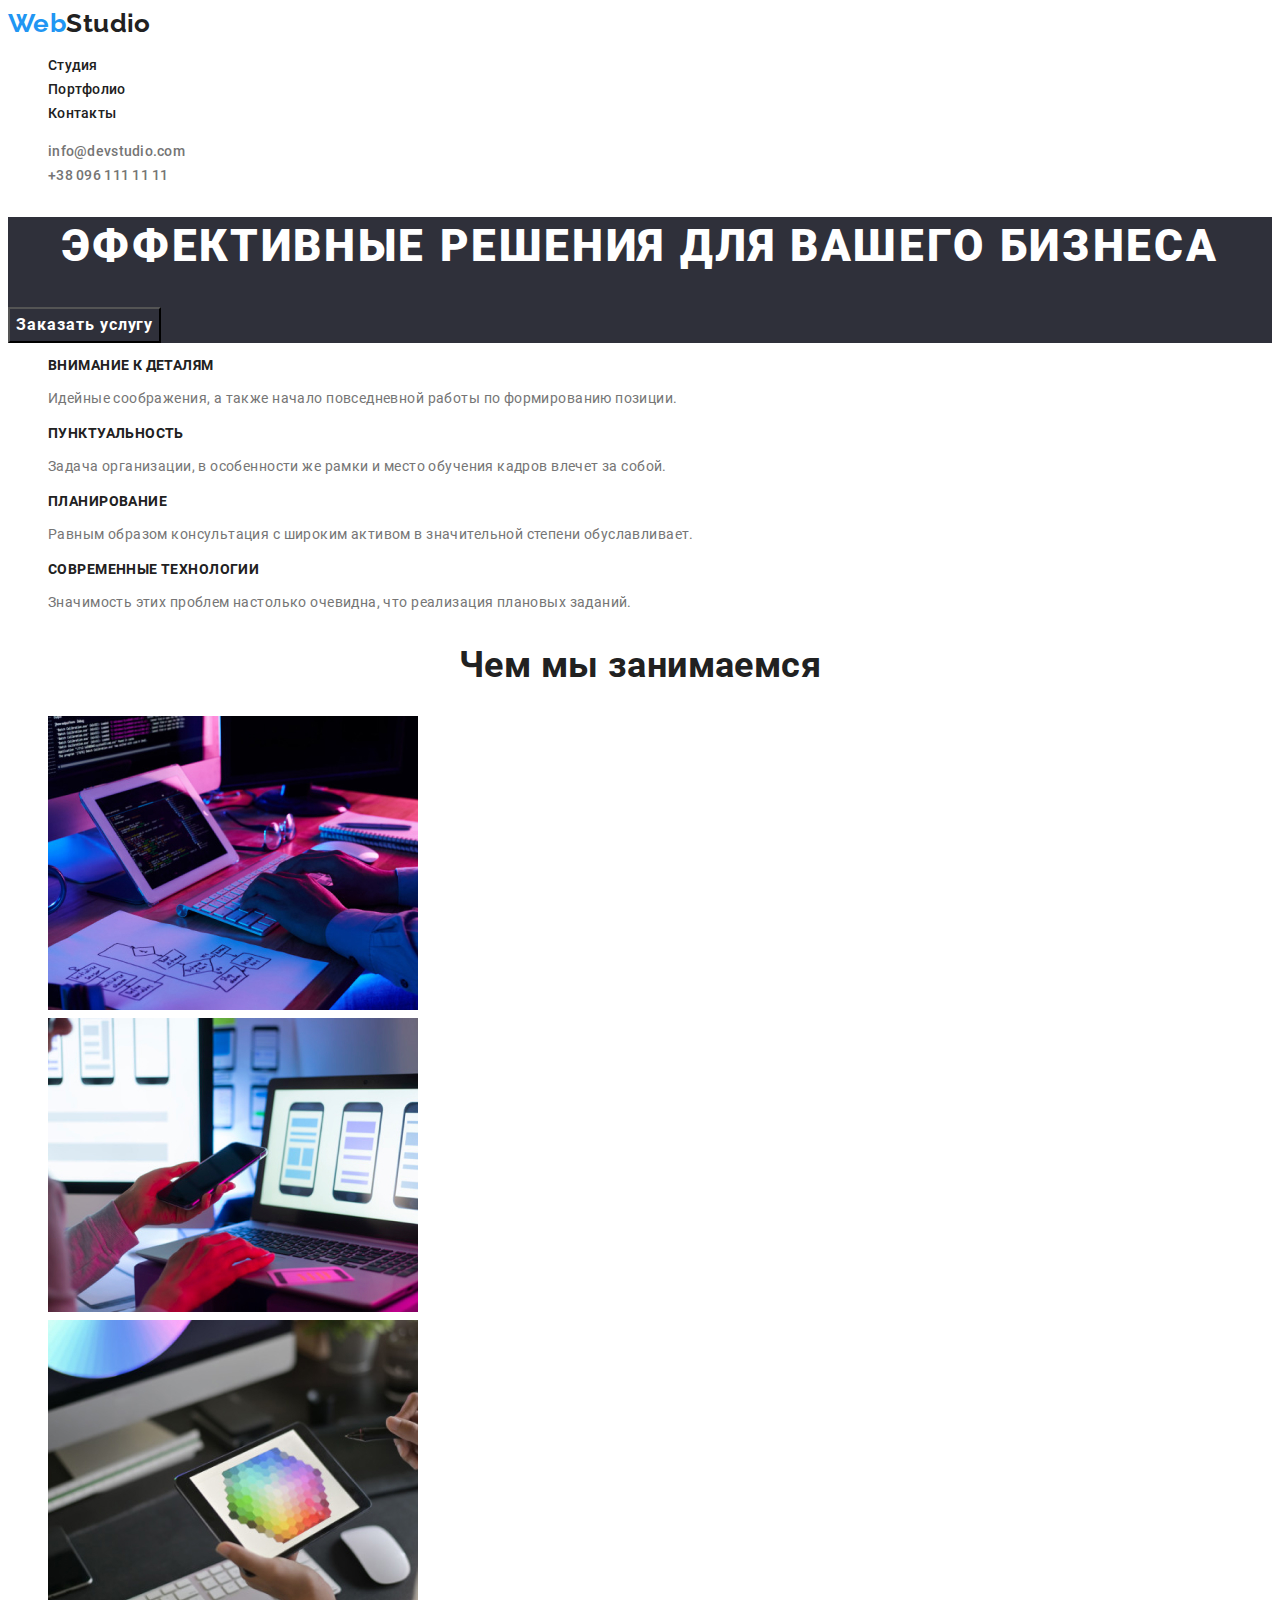
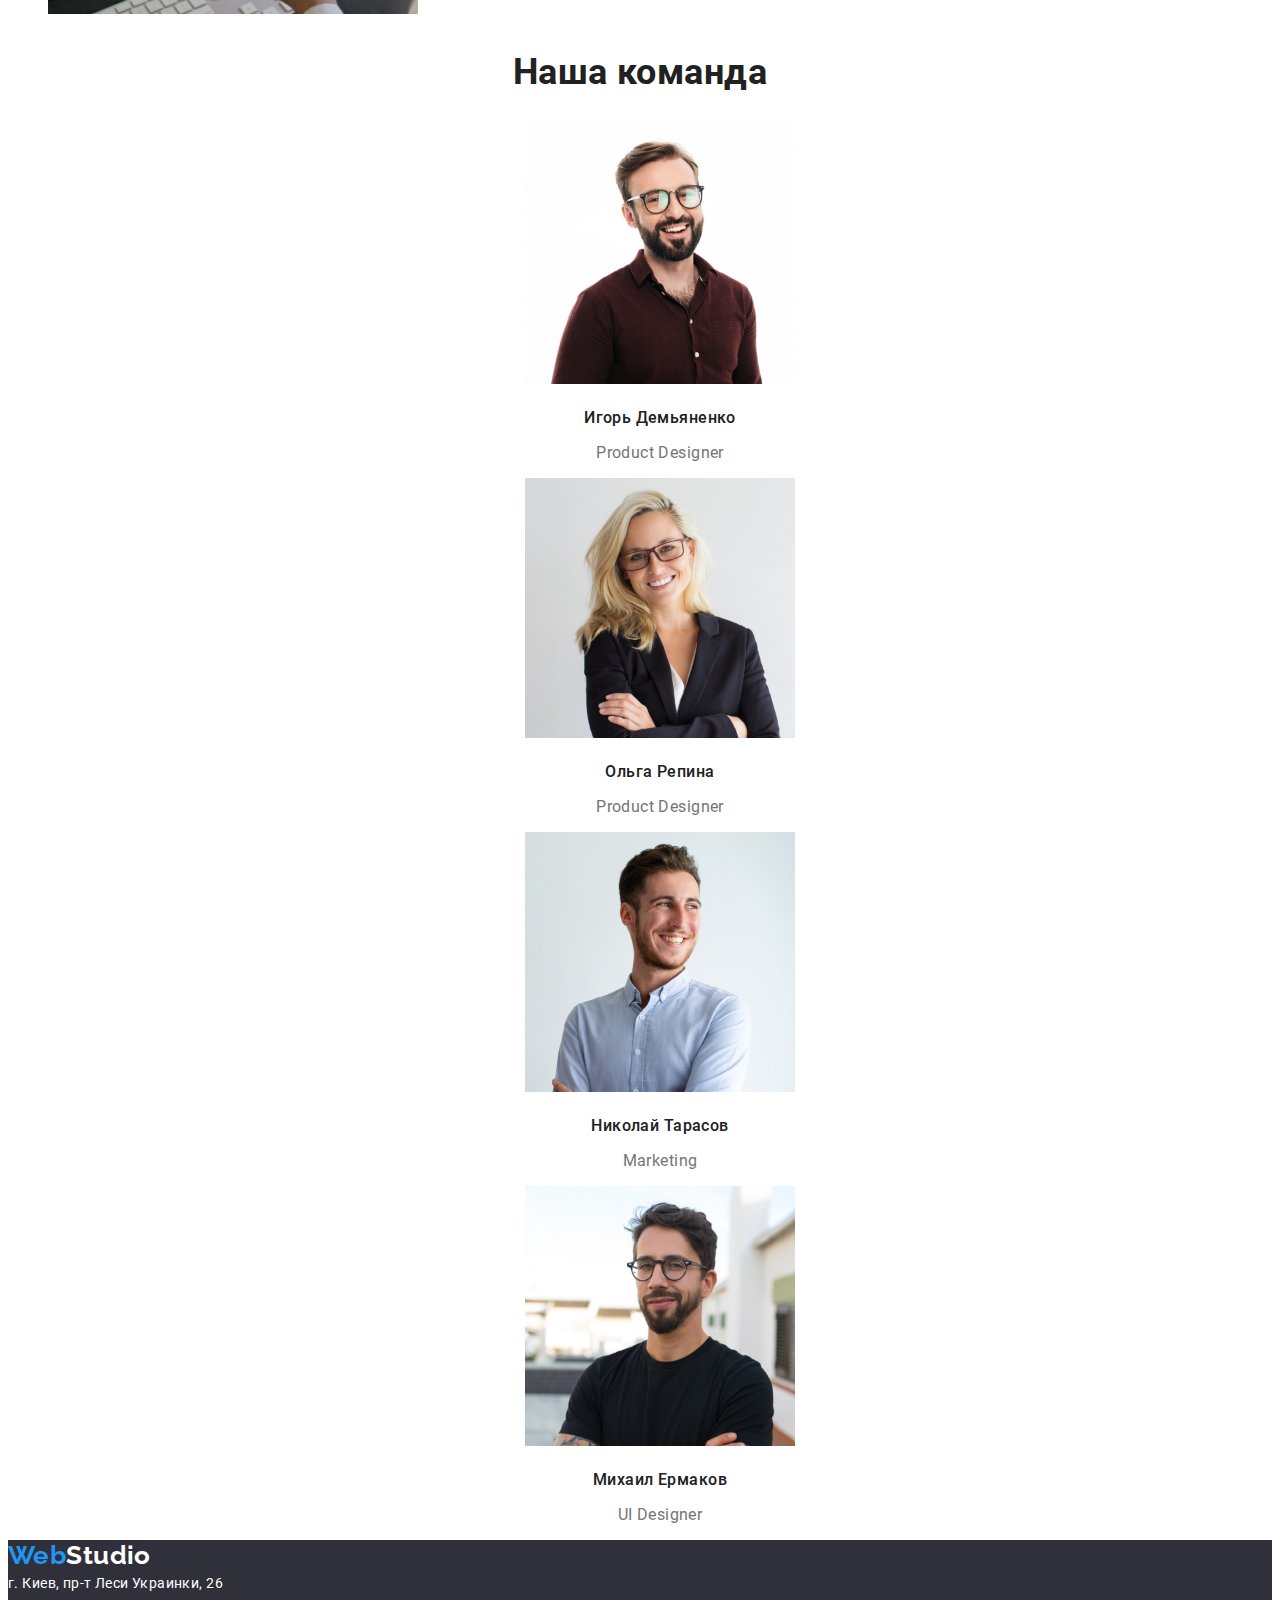
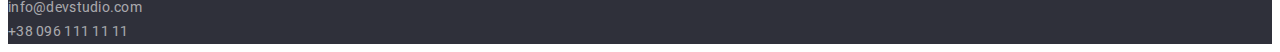
<file: index.html>
<!DOCTYPE html>
<html lang="ru">

<head>
    <meta charset="UTF-8">
    <meta name="viewport" content="width=device-width, initial-scale=1.0">
    <title>Студия</title>
    <link href="https://fonts.googleapis.com/css2?family=Raleway:wght@700&display=swap" rel="stylesheet">
    <link rel="stylesheet" href="./css/styles.css">
</head>

<body>
    <header>
        <nav>
            <a href="" class="logo"><span class="logo-accent">Web</span>Studio</a>
            <ul class="menu list">
                <li class="menu-item"><a href="" class="link menu-link">Студия</a></li>
                <li class="menu-item"><a href="./portfolio.html" class="link menu-link">Портфолио</a></li>
                <li class="menu-item"><a href="#contact" class="link menu-link">Контакты</a></li>
            </ul>
        </nav>

        <ul class="list">
            <li><a href="mailto:info@devstudio.com" class="link mail-link">info@devstudio.com</a></li>
            <li><a href="tel:+380961111111" class="link tel-link">+38 096 111 11 11</a></li>
        </ul>

    </header>

    <main>
        <section class="dark-bg">
            <h1 class="title page-title">Эффективные решения для вашего бизнеса</h1>
            <button class="btn">Заказать услугу</button>
        </section>
        <section>
            <h2 hidden>Особенности</h2>
            <ul class="list">
                <li>
                    <h3 class="title special-title">Внимание к деталям</h3>
                    <p>Идейные соображения, а также начало повседневной работы по формированию позиции.</p>
                </li>
                <li>
                    <h3 class="title special-title">Пунктуальность</h3>
                    <p>Задача организации, в особенности же рамки и место обучения кадров влечет за собой.</p>
                </li>
                <li>
                    <h3 class="title special-title">Планирование</h3>
                    <p>Равным образом консультация с широким активом в значительной степени обуславливает.</p>
                </li>
                <li>
                    <h3 class="title special-title">Современные технологии</h3>
                    <p>Значимость этих проблем настолько очевидна, что реализация плановых заданий.</p>
                </li>
            </ul>
        </section>
        <section>
            <h2 class="title section-title">Чем мы занимаемся</h2>
            <ul class="list">
                <li>
                    <a href=""><img src="./img/img-1.jpg" alt="" width="370"></a>
                </li>
                <li>
                    <a href=""><img src="./img/img-2.jpg" alt="" width="370"></a>
                </li>
                <li>
                    <a href=""><img src="./img/img-3.jpg" alt="" width="370"></a>
                </li>
            </ul>
        </section>

        <section class="light-bg">
            <h2 class="title section-title">Наша команда</h2>
            <ul class="list">
                <li class="team-item">
                    <a href=""><img src="./img/img-4.jpg" alt="" width="270"></a>
                    <h3 class="item-title">Игорь Демьяненко</h3>
                    <p class="team-position" lang="en">Product Designer</p>
                </li>
                <li class="team-item">
                    <a href=""><img src="./img/img-5.jpg" alt="" width="270"></a>
                    <h3 class="item-title">Ольга Репина</h3>
                    <p class="team-position" lang="en">Product Designer</p>
                </li>
                <li class="team-item">
                    <a href=""><img src="./img/img-6.jpg" alt="" width="270"></a>
                    <h3 class="item-title">Николай Тарасов</h3>
                    <p class="team-position" lang="en">Marketing</p>
                </li>
                <li class="team-item">
                    <a href=""><img src="./img/img-7.jpg" alt="" width="270"></a>
                    <h3 class="item-title">Михаил Ермаков</h3>
                    <p class="team-position" lang="en">UI Designer</p>
                </li>
            </ul>
        </section>
    </main>
    <footer class="dark-bg">
        <a href="" class="logo"><span class="logo-accent">Web</span>Studio</a>
        <address id="contact">
            г. Киев, пр-т Леси Украинки, 26
            <br><a href="mailto:info@devstudio.com" class="link mail-link">info@devstudio.com</a>
            <br><a href="tel:+380961111111" class="link tel-link">+38 096 111 11 11</a>

        </address>
    </footer>
</body>

</html>
</file>
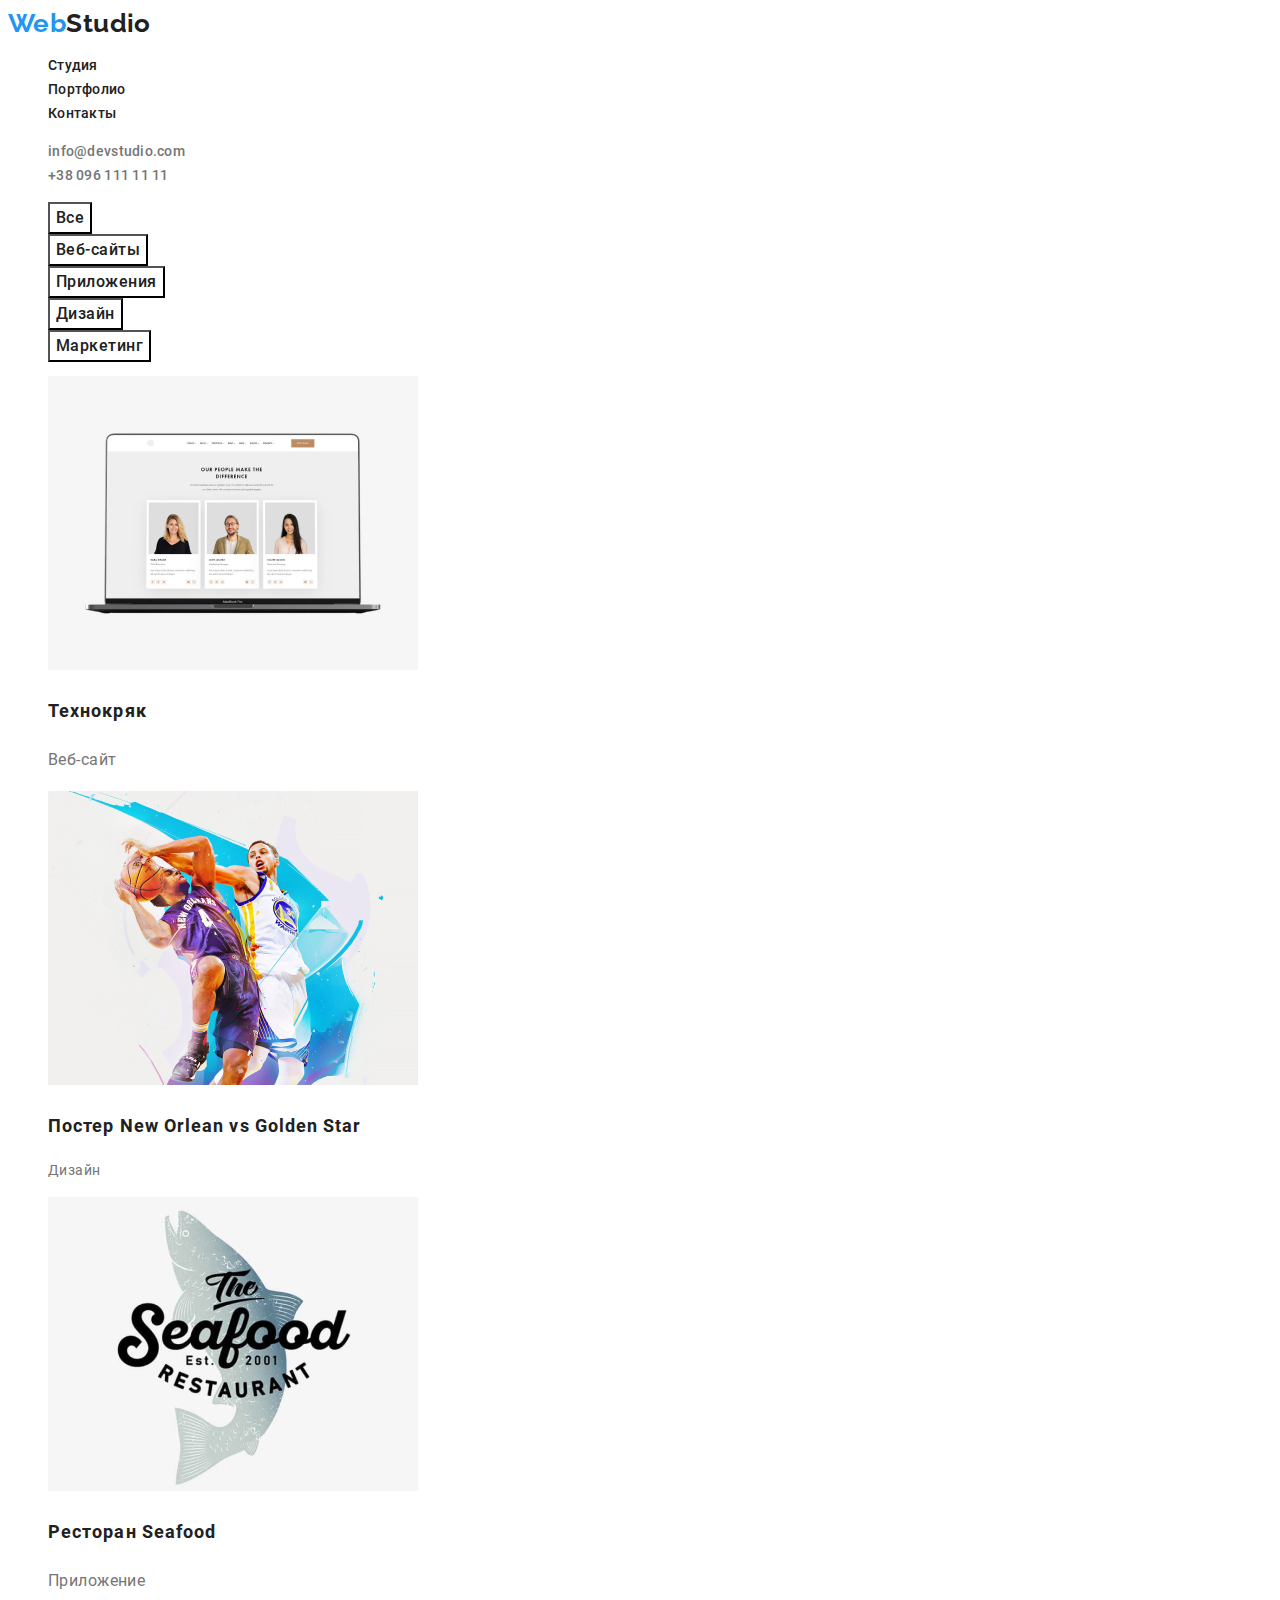
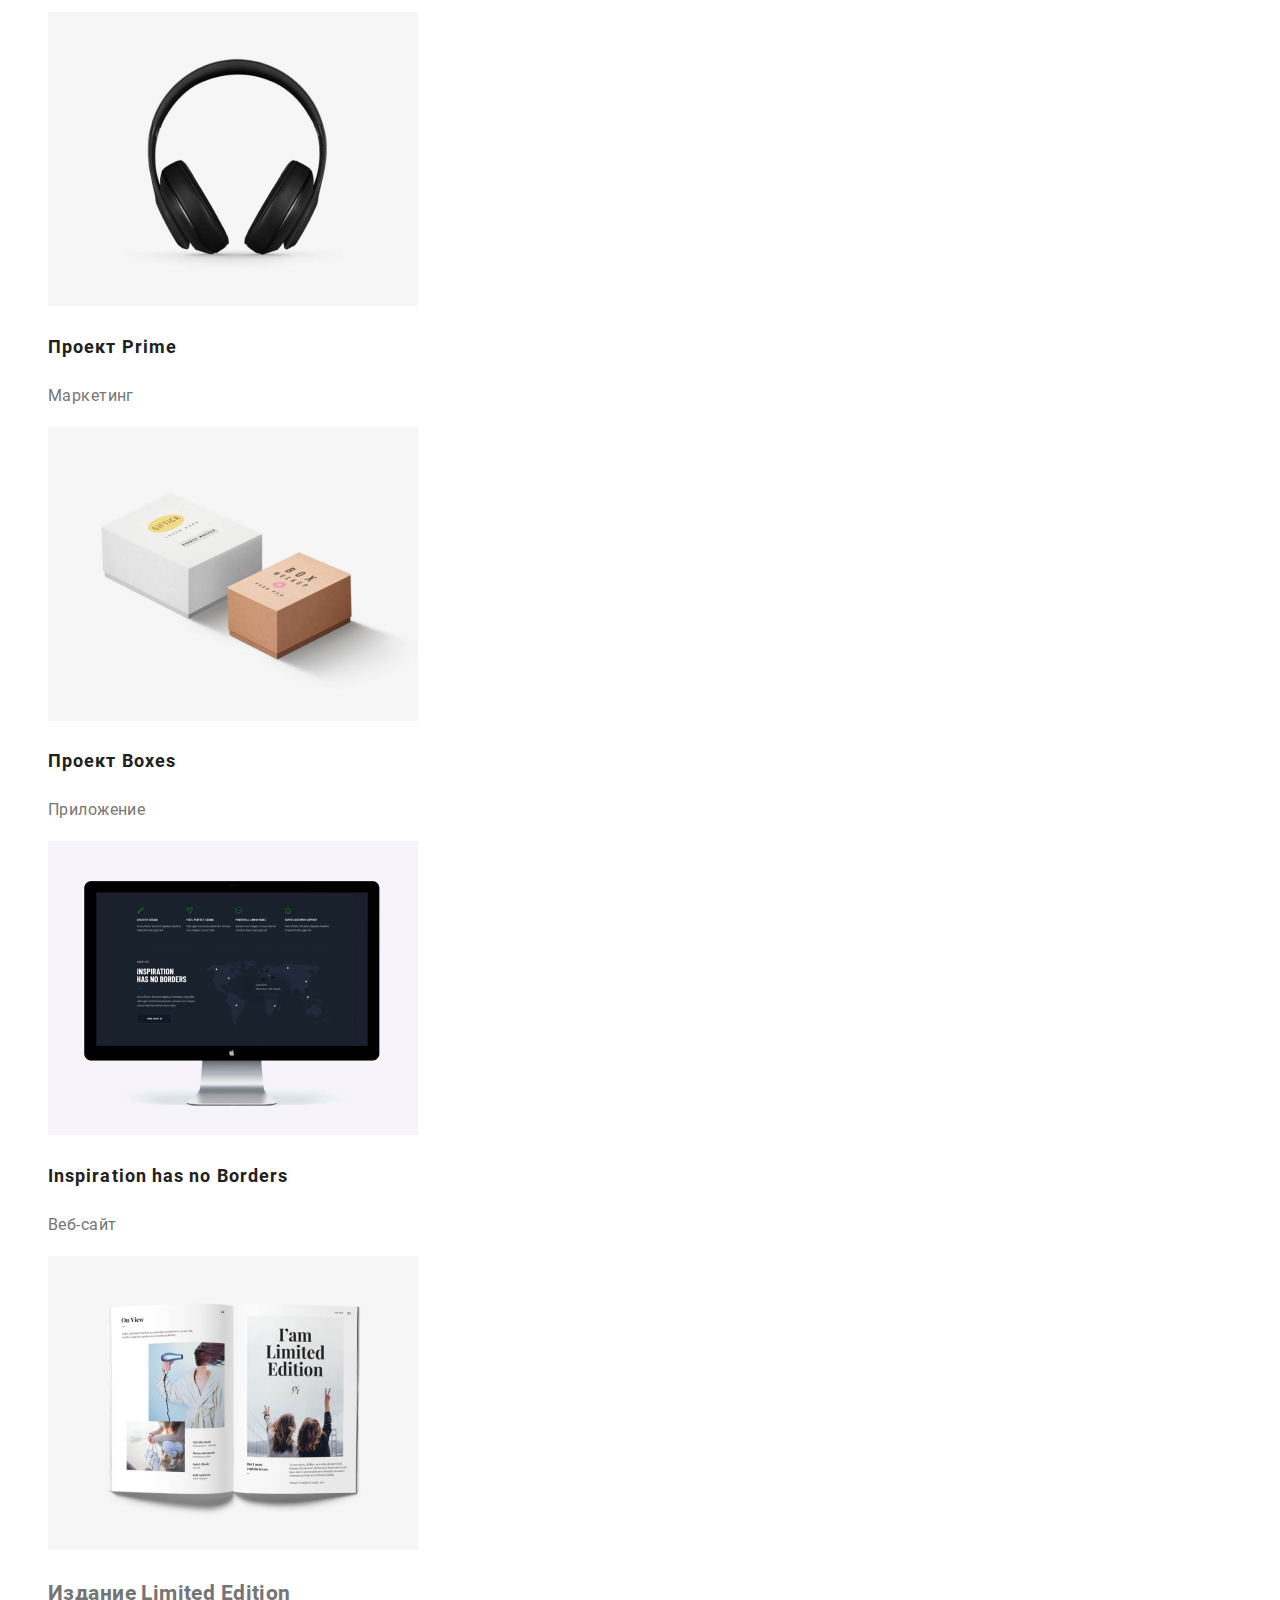
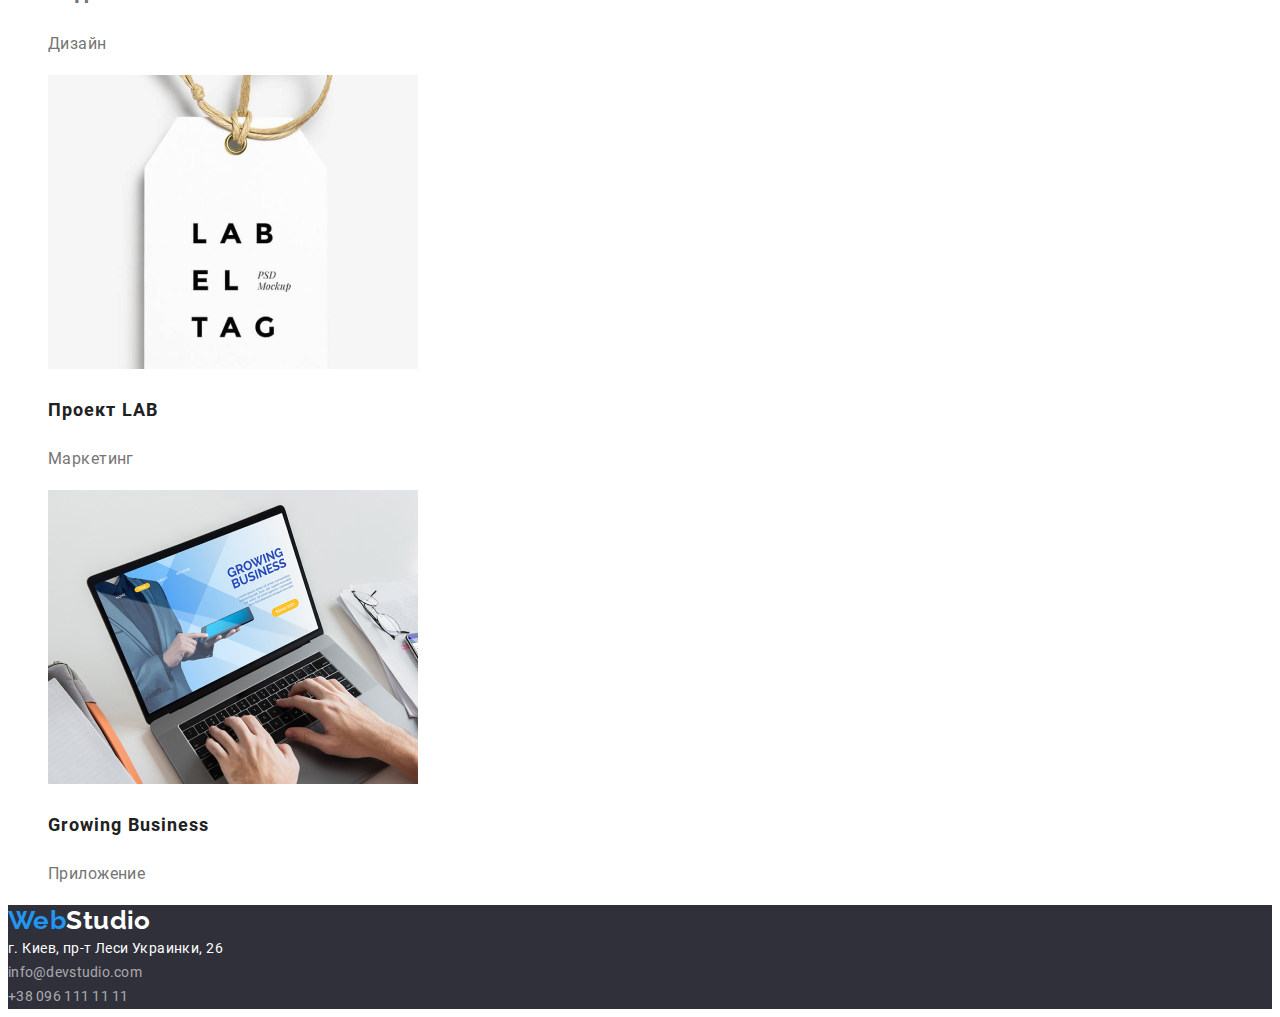
<file: portfolio.html>
<!DOCTYPE html>
<html lang="ru">

<head>
    <meta charset="UTF-8">
    <meta name="viewport" content="width=device-width, initial-scale=1.0">
    <title>Портфолио</title>
    <link href="https://fonts.googleapis.com/css2?family=Raleway:wght@700&display=swap" rel="stylesheet">
    <link rel="stylesheet" href="./css/portfolio.css">
</head>

<body>
    <header>
        <nav>
            <a href="" class="logo"><span class="logo-accent">Web</span>Studio</a>
            <ul class="menu list">
                <li class="menu-item"><a href="./index.html" class="link menu-link">Студия</a></li>
                <li class="menu-item"><a href="" class="link menu-link">Портфолио</a></li>
                <li class="menu-item"><a href="#contact" class="link menu-link">Контакты</a></li>
            </ul>
        </nav>

        <ul class="list">
            <li><a href="mailto:info@devstudio.com" class="link mail-link">info@devstudio.com</a></li>
            <li><a href="tel:+380961111111" class="link tel-link">+38 096 111 11 11</a></li>
        </ul>

    </header>
    <main>
        <section>

            <ul class="list">
                <li><button type="button" class="btn">Все</button></li>
                <li><button type="button" class="btn">Веб-сайты</button></li>
                <li><button type="button" class="btn">Приложения</button></li>
                <li><button type="button" class="btn">Дизайн</button></li>
                <li><button type="button" class="btn">Маркетинг</button></li>
            </ul>

            <h1 hidden>Проекты</h1>
            <ul class="list">
                <li>
                    <a href=""><img src="./img/img-8.jpg" alt="" width="370"></a>
                    <h2 class="project-title">Технокряк</h2>
                    <p class="project-position">Веб-сайт</p>


                </li>
                <li><a href=""><img src="./img/img-9.jpg" alt="" width="370"></a>
                    <h2 class="project-title">Постер New Orlean vs Golden Star</h2>
                    <p>Дизайн</p>

                </li>
                <li><a href=""><img src="./img/img-10.jpg" alt="" width="370"></a>
                    <h2 class="project-title">Ресторан Seafood</h2>
                    <p class="project-position">Приложение</p>

                </li>
                <li><a href=""><img src="./img/img-11.jpg" alt="" width="370"></a>
                    <h2 class="project-title">Проект Prime</h2>
                    <p class="project-position">Маркетинг</p>

                </li>
                <li><a href=""><img src="./img/img-12.jpg" alt="" width="370"></a>
                    <h2 class="project-title">Проект Boxes</h2>
                    <p class="project-position">Приложение</p>

                </li>
                <li><a href=""><img src="./img/img-13.jpg" alt="" width="370"></a>
                    <h2 class="project-title">Inspiration has no Borders</h2>
                    <p class="project-position">Веб-сайт</p>

                </li>
                <li><a href=""><img src="./img/img-14.jpg" alt="" width="370"></a>
                    <h2>Издание Limited Edition</h2>
                    <p class="project-position">Дизайн</p>

                </li>
                <li><a href=""><img src="./img/img-15.jpg" alt="" width="370"></a>
                    <h2 class="project-title">Проект LAB</h2>
                    <p class="project-position">Маркетинг</p>

                </li>
                <li><a href=""><img src="./img/img-16.jpg" alt="" width="370"></a>
                    <h2 class="project-title">Growing Business</h2>
                    <p class="project-position">Приложение</p>

                </li>
            </ul>
        </section>
    </main>
    <footer class="dark-bg">
        <a href="" class="logo"><span class="logo-accent">Web</span>Studio</a>
        <address id="contact">
            г. Киев, пр-т Леси Украинки, 26
            <br><a href="mailto:info@devstudio.com" class="link mail-link">info@devstudio.com</a>
            <br><a href="tel:+380961111111" class="link tel-link">+38 096 111 11 11</a>

        </address>
    </footer>
</body>

</html>
</file>
<file: css/styles.css>
/* Raleway 700, 
  Roboto 400, 500, 900, 700

  /* roboto-regular - latin_cyrillic */
@font-face {
  font-family: "Roboto";
  font-style: normal;
  font-weight: 400;
  src: url("../fonts/Roboto/roboto-v20-latin_cyrillic-regular.eot");
  src: local("Roboto"), local("Roboto-Regular"),
    url("../fonts/Roboto/roboto-v20-latin_cyrillic-regular.eot?#iefix")
      format("embedded-opentype"),
    url("../fonts/Roboto/roboto-v20-latin_cyrillic-regular.woff2")
      format("woff2"),
    url("../fonts/Roboto/roboto-v20-latin_cyrillic-regular.woff") format("woff"),
    url("../fonts/Roboto/roboto-v20-latin_cyrillic-regular.ttf")
      format("truetype"),
    url("../fonts/Roboto/roboto-v20-latin_cyrillic-regular.svg#Roboto")
      format("svg");
}
/* roboto-500 - latin_cyrillic */
@font-face {
  font-family: "Roboto";
  font-style: normal;
  font-weight: 500;
  src: url("../fonts/Roboto/roboto-v20-latin_cyrillic-500.eot");
  src: local("Roboto Medium"), local("Roboto-Medium"),
    url("../fonts/Roboto/roboto-v20-latin_cyrillic-500.eot?#iefix")
      format("embedded-opentype"),
    url("../fonts/Roboto/roboto-v20-latin_cyrillic-500.woff2") format("woff2"),
    url("../fonts/Roboto/roboto-v20-latin_cyrillic-500.woff") format("woff"),
    url("../fonts/Roboto/roboto-v20-latin_cyrillic-500.ttf") format("truetype"),
    url("../fonts/Roboto/roboto-v20-latin_cyrillic-500.svg#Roboto")
      format("svg");
}
/* roboto-700 - latin_cyrillic */
@font-face {
  font-family: "Roboto";
  font-style: normal;
  font-weight: 700;
  src: url("../fonts/Roboto/roboto-v20-latin_cyrillic-700.eot");
  src: local("Roboto Bold"), local("Roboto-Bold"),
    url("../fonts/Roboto/roboto-v20-latin_cyrillic-700.eot?#iefix")
      format("embedded-opentype"),
    url("../fonts/Roboto/roboto-v20-latin_cyrillic-700.woff2") format("woff2"),
    url("../fonts/Roboto/roboto-v20-latin_cyrillic-700.woff") format("woff"),
    url("../fonts/Roboto/roboto-v20-latin_cyrillic-700.ttf") format("truetype"),
    url("../fonts/Roboto/roboto-v20-latin_cyrillic-700.svg#Roboto")
      format("svg");
}
/* roboto-900 - latin_cyrillic */
@font-face {
  font-family: "Roboto";
  font-style: normal;
  font-weight: 900;
  src: url("../fonts/Roboto/roboto-v20-latin_cyrillic-900.eot");
  src: local("Roboto Black"), local("Roboto-Black"),
    url("../fonts/Roboto/roboto-v20-latin_cyrillic-900.eot?#iefix")
      format("embedded-opentype"),
    url("../fonts/Roboto/roboto-v20-latin_cyrillic-900.woff2") format("woff2"),
    url("../fonts/Roboto/roboto-v20-latin_cyrillic-900.woff") format("woff"),
    url("../fonts/Roboto/roboto-v20-latin_cyrillic-900.ttf") format("truetype"),
    url("../fonts/Roboto/roboto-v20-latin_cyrillic-900.svg#Roboto")
      format("svg");
}

:root {
  --main-text-cl: #757575;
  --accent-cl: #2196f3;
  --black: #212121;
  --white: #ffffff;
  --dark-bg: #2f303a;
  --light-bg: #f5f4fa;
}

body {
  font-family: "Roboto", sans-serif;
  font-weight: 400;
  font-size: 14px;
  line-height: 1.714;
  letter-spacing: 0.03em;
  color: var(--main-text-cl);
}

address {
  font-style: normal;
}

.link {
  color: inherit;
  text-decoration: none;
}

.link:hover,
.link:focus {
  color: var(--accent-cl);
}

.list {
  list-style: none;
}

.logo {
  font-family: "Raleway", sans-serif;
  font-weight: 700;
  font-size: 26px;
  line-height: 1.192;
  color: var(--black);
  text-decoration: none;
}

.logo-accent {
  color: var(--accent-cl);
}

.btn {
  font-family: inherit;
  font-weight: 700;
  font-size: 16px;
  line-height: 1.875;
  display: flex;
  align-items: center;
  text-align: center;
  letter-spacing: 0.06em;
  color: var(--black);
  background-color: transparent;
}

.menu-link {
  font-weight: 500;
  font-size: 14px;
  line-height: 1.142;
  letter-spacing: 0.02em;
  color: var(--black);
}

.mail-link,
.tel-link {
  font-weight: 500;
  font-size: 14px;
  line-height: 1.142;
  letter-spacing: 0.02em;
}

.title {
  font-family: inherit;
  color: var(--black);
}
.page-title {
  font-weight: 900;
  font-size: 44px;
  line-height: 1.363;
  text-align: center;
  letter-spacing: 0.06em;
  text-transform: uppercase;
}

.section-title {
  font-weight: 700;
  font-size: 36px;
  line-height: 1.166;
  text-align: center;
}

.special-title {
  font-weight: 700;
  font-size: 14px;
  line-height: 1.142;
  text-transform: uppercase;
}

.item-title {
  font-weight: 500;
  font-size: 16px;
  line-height: 1.187;
  color: var(--black);
}

.team-item {
  text-align: center;
}

.team-position {
  font-size: 16px;
  line-height: 1.187;
  color: var(--main-text-cl);
}

.dark-bg {
  background-color: var(--dark-bg);
  color: var(--white);
}

.dark-bg .page-title,
.dark-bg .btn,
.dark-bg .logo {
  color: var(--white);
}

.dark-bg .mail-link,
.dark-bg .tel-link {
  font-weight: 400;
  color: rgba(255, 255, 255, 0.6);
}

.light-bg {
  color: var(--light-bg);
}
</file>
<file: css/portfolio.css>
@font-face {
  font-family: "Roboto";
  font-style: normal;
  font-weight: 400;
  src: url("../fonts/Roboto/roboto-v20-latin_cyrillic-regular.eot");
  src: local("Roboto"), local("Roboto-Regular"),
    url("../fonts/Roboto/roboto-v20-latin_cyrillic-regular.eot?#iefix")
      format("embedded-opentype"),
    url("../fonts/Roboto/roboto-v20-latin_cyrillic-regular.woff2")
      format("woff2"),
    url("../fonts/Roboto/roboto-v20-latin_cyrillic-regular.woff") format("woff"),
    url("../fonts/Roboto/roboto-v20-latin_cyrillic-regular.ttf")
      format("truetype"),
    url("../fonts/Roboto/roboto-v20-latin_cyrillic-regular.svg#Roboto")
      format("svg");
}
/* roboto-500 - latin_cyrillic */
@font-face {
  font-family: "Roboto";
  font-style: normal;
  font-weight: 500;
  src: url("../fonts/Roboto/roboto-v20-latin_cyrillic-500.eot");
  src: local("Roboto Medium"), local("Roboto-Medium"),
    url("../fonts/Roboto/roboto-v20-latin_cyrillic-500.eot?#iefix")
      format("embedded-opentype"),
    url("../fonts/Roboto/roboto-v20-latin_cyrillic-500.woff2") format("woff2"),
    url("../fonts/Roboto/roboto-v20-latin_cyrillic-500.woff") format("woff"),
    url("../fonts/Roboto/roboto-v20-latin_cyrillic-500.ttf") format("truetype"),
    url("../fonts/Roboto/roboto-v20-latin_cyrillic-500.svg#Roboto")
      format("svg");
}
/* roboto-700 - latin_cyrillic */
@font-face {
  font-family: "Roboto";
  font-style: normal;
  font-weight: 700;
  src: url("../fonts/Roboto/roboto-v20-latin_cyrillic-700.eot");
  src: local("Roboto Bold"), local("Roboto-Bold"),
    url("../fonts/Roboto/roboto-v20-latin_cyrillic-700.eot?#iefix")
      format("embedded-opentype"),
    url("../fonts/Roboto/roboto-v20-latin_cyrillic-700.woff2") format("woff2"),
    url("../fonts/Roboto/roboto-v20-latin_cyrillic-700.woff") format("woff"),
    url("../fonts/Roboto/roboto-v20-latin_cyrillic-700.ttf") format("truetype"),
    url("../fonts/Roboto/roboto-v20-latin_cyrillic-700.svg#Roboto")
      format("svg");
}
/* roboto-900 - latin_cyrillic */
@font-face {
  font-family: "Roboto";
  font-style: normal;
  font-weight: 900;
  src: url("../fonts/Roboto/roboto-v20-latin_cyrillic-900.eot");
  src: local("Roboto Black"), local("Roboto-Black"),
    url("../fonts/Roboto/roboto-v20-latin_cyrillic-900.eot?#iefix")
      format("embedded-opentype"),
    url("../fonts/Roboto/roboto-v20-latin_cyrillic-900.woff2") format("woff2"),
    url("../fonts/Roboto/roboto-v20-latin_cyrillic-900.woff") format("woff"),
    url("../fonts/Roboto/roboto-v20-latin_cyrillic-900.ttf") format("truetype"),
    url("../fonts/Roboto/roboto-v20-latin_cyrillic-900.svg#Roboto")
      format("svg");
}

:root {
  --main-text-cl: #757575;
  --accent-cl: #2196f3;
  --black: #212121;
  --white: #ffffff;
  --dark-bg: #2f303a;
  --light-bg: #f5f4fa;
}

body {
  font-family: "Roboto", sans-serif;
  font-weight: 400;
  font-size: 14px;
  line-height: 1.714;
  letter-spacing: 0.03em;
  color: var(--main-text-cl);
}

address {
  font-style: normal;
}

.link {
  color: inherit;
  text-decoration: none;
}

.link:hover,
.link:focus {
  color: var(--accent-cl);
}

.list {
  list-style: none;
}

.logo {
  font-family: "Raleway", sans-serif;
  font-weight: 700;
  font-size: 26px;
  line-height: 1.192;
  color: var(--black);
  text-decoration: none;
}

.logo-accent {
  color: var(--accent-cl);
}

.btn {
  font-family: inherit;
  font-weight: 500;
  font-size: 16px;
  line-height: 1.625;
  text-align: center;
  letter-spacing: 0.03em;
  color: var(--black);
  background-color: transparent;
}

.btn:hover,
.btn:focus {
  color: var(--white);
}

.menu-link {
  font-weight: 500;
  font-size: 14px;
  line-height: 1.142;
  letter-spacing: 0.02em;
  color: var(--black);
}

.mail-link,
.tel-link {
  font-weight: 500;
  font-size: 14px;
  line-height: 1.142;
  letter-spacing: 0.02em;
}

.project-title {
  font-weight: 700;
  font-size: 18px;
  line-height: 2;
  letter-spacing: 0.06em;
  color: var(--black);
}

.project-position {
  font-size: 16px;
  line-height: 1.875;
  color: var(--main-text-cl);
}

.dark-bg {
  background-color: var(--dark-bg);
  color: var(--white);
}

.dark-bg .logo {
  color: var(--white);
}

.dark-bg .mail-link,
.dark-bg .tel-link {
  font-weight: 400;
  color: rgba(255, 255, 255, 0.6);
}
</file>
